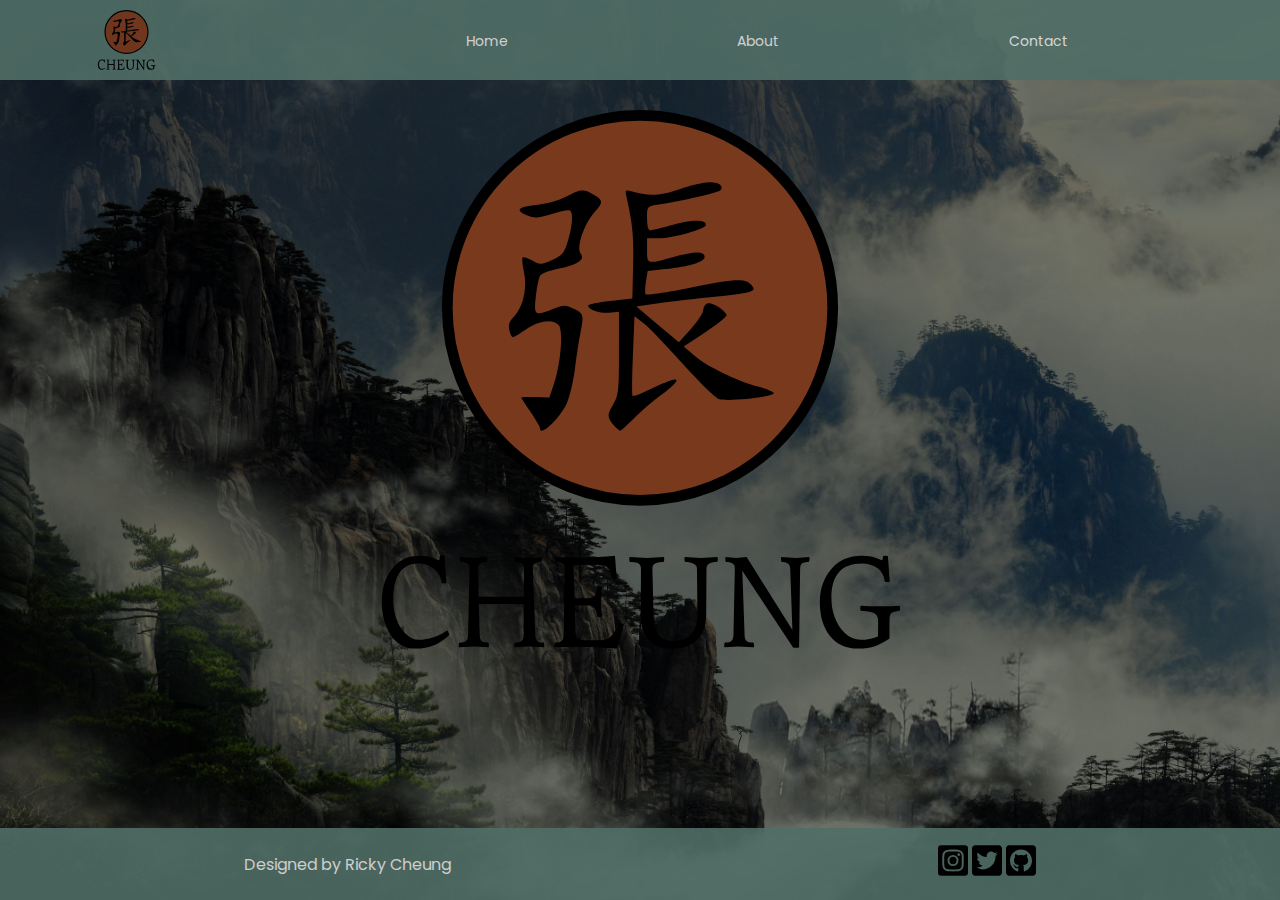
<file: index.html>
<!DOCTYPE html>
<html lang="en">

<head>
    <meta charset="UTF-8">
    <meta name="viewport" content="width=device-width, initial-scale=1.0">
    <title>Ricky's Portfolio</title>
    <link rel="stylesheet" href="/styles.css">
    <link href="https://fonts.googleapis.com/css2?family=Poppins&display=swap" rel="stylesheet">
</head>

<body>
    <nav>
        <img class="logo" src="/img/logo3.svg" alt="">
        <ul class="nav-links">
            <li><a href="/index.html">Home</a></li>
            <li><a href="/about.html">About</a></li>
            <li><a href="/contact.html">Contact</a></li>
        </ul>
    </nav>
    <main>
        <div class="text-focus-in">
            <img class="anim" src="/img/logo3.svg" alt="">
        </div>
    </main>
    <footer>
        <div class="text">Designed by Ricky Cheung</div>
        <ul class="social">
            <a target="_blank" href="https://www.instagram.com/ninjaricky/"><img class="insta"
                    src="/img/instagram-square-brands.svg" alt=""></a>
            <a target="_blank" href="https://www.twitter.com/ricksah/"><img class="twitter"
                    src="/img/twitter-square-brands.svg" alt=""></a>
            <a target="_blank" href="https://www.github.com/richeu/"><img class="github"
                    src="/img/github-square-brands.svg" alt=""></a>
        </ul>
    </footer>
</body>

</html>
</file>
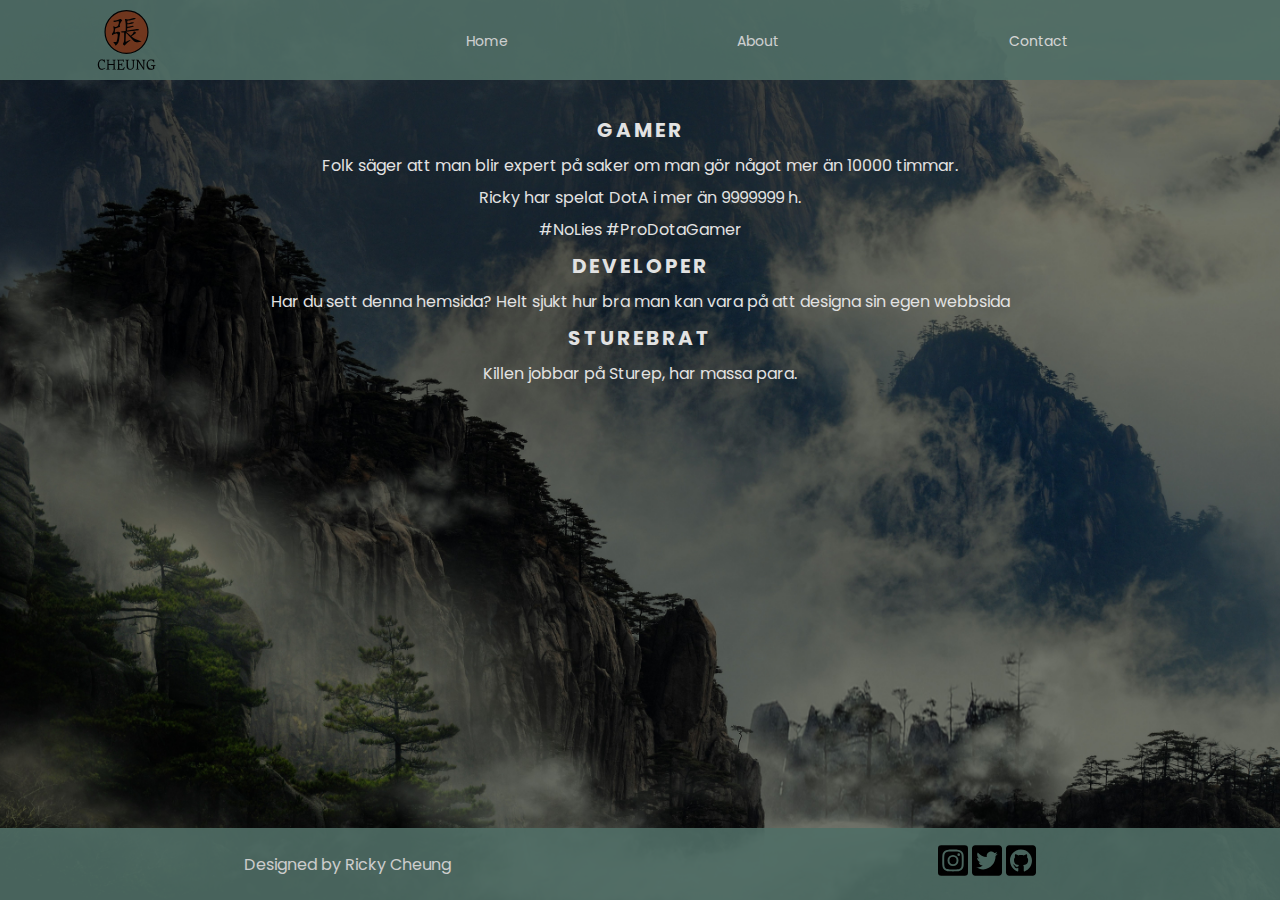
<file: about.html>
<!DOCTYPE html>
<html lang="en">

<head>
    <meta charset="UTF-8">
    <meta name="viewport" content="width=device-width, initial-scale=1.0">
    <title>Ricky's Portfolio</title>
    <link rel="stylesheet" href="/styles.css">
    <link href="https://fonts.googleapis.com/css2?family=Poppins&display=swap" rel="stylesheet">
</head>

<body>
    <nav>
        <img class="logo" src="/img/logo3.svg" alt="">
        <ul class="nav-links">
            <li><a href="/index.html">Home</a></li>
            <li><a href="/about.html">About</a></li>
            <li><a href="/contact.html">Contact</a></li>
        </ul>
    </nav>
    <main>
        <h1>Gamer</h1>
        <p>Folk säger att man blir expert på saker om man gör något mer än 10000 timmar. <br>
            Ricky har spelat DotA i mer än 9999999 h. <br>
            #NoLies #ProDotaGamer</p>
        <h1>Developer</h1>
        <p>Har du sett denna hemsida? Helt sjukt hur bra man kan vara på att designa sin egen webbsida</p>
        <h1>Sturebrat</h1>
        <p>Killen jobbar på Sturep, har massa para.</p>
    </main>
    <footer>
        <div class="text">Designed by Ricky Cheung</div>
        <ul class="social">
            <a target="_blank" href="https://www.instagram.com/ninjaricky/"><img class="insta"
                    src="/img/instagram-square-brands.svg" alt=""></a>
            <a target="_blank" href="https://www.twitter.com/ricksah/"><img class="twitter"
                    src="/img/twitter-square-brands.svg" alt=""></a>
            <a target="_blank" href="https://www.github.com/richeu/"><img class="github"
                    src="/img/github-square-brands.svg" alt=""></a>
        </ul>
    </footer>
</body>

</html>
</file>
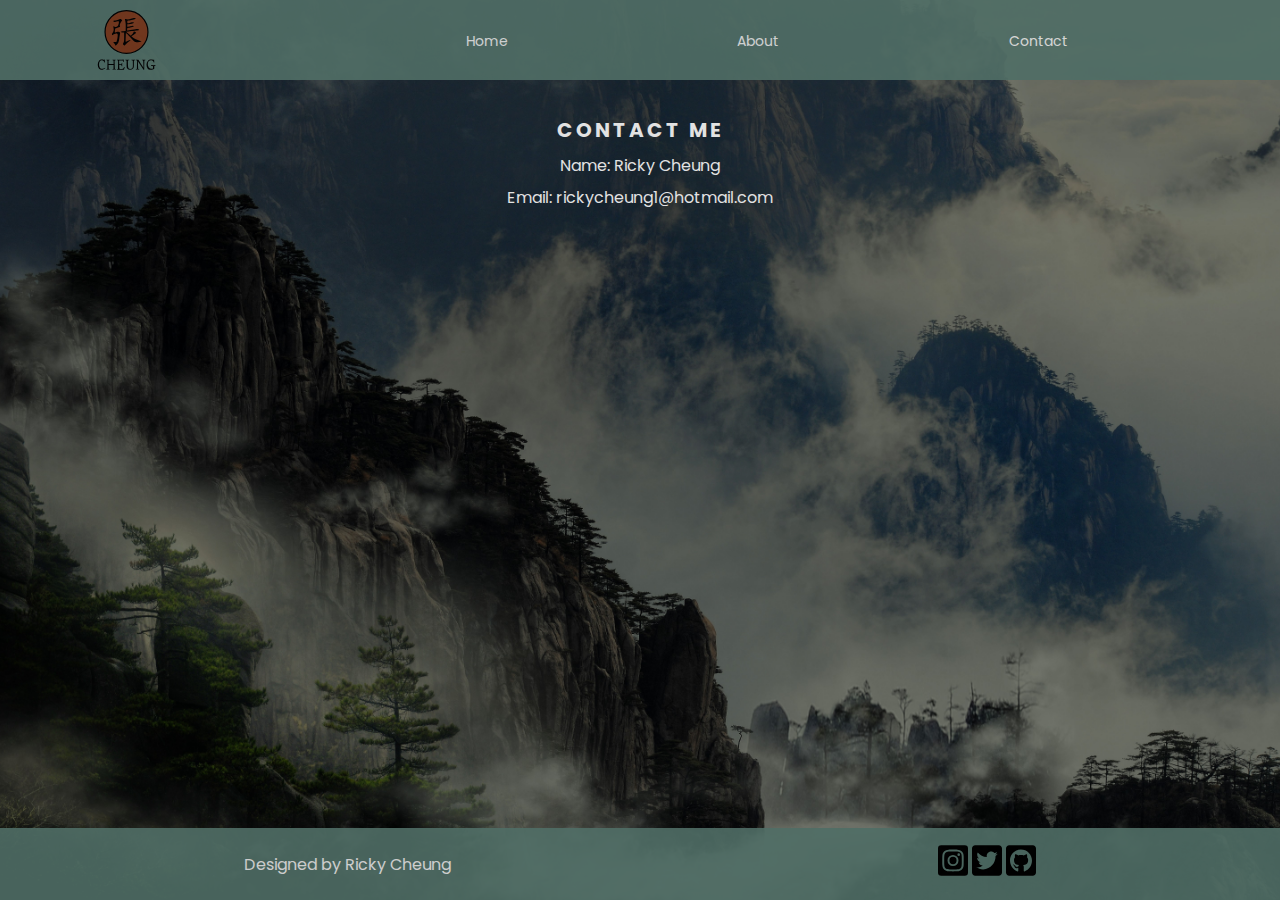
<file: contact.html>
<!DOCTYPE html>
<html lang="en">

<head>
    <meta charset="UTF-8">
    <meta name="viewport" content="width=device-width, initial-scale=1.0">
    <title>Ricky's Portfolio</title>
    <link rel="stylesheet" href="/styles.css">
    <link href="https://fonts.googleapis.com/css2?family=Poppins&display=swap" rel="stylesheet">
</head>

<body>
    <nav>
        <img class="logo" src="logo3.svg" alt="">
        <ul class="nav-links">
            <li><a href="/index.html">Home</a></li>
            <li><a href="#">About</a></li>
            <li><a href="/contact.html">Contact</a></li>
        </ul>
    </nav>
    <main>
        <h1>Contact me</h1>
        <p>Name: Ricky Cheung</p>
        <p>Email: rickycheung1@hotmail.com</p>
    </main>
    <footer>
        <div class="text">Designed by Ricky Cheung</div>
        <ul class="social">
            <a target="_blank" href="https://www.instagram.com/ninjaricky/"><img class="insta"
                    src="instagram-square-brands.svg" alt=""></a>
            <a target="_blank" href="https://www.twitter.com/ricksah/"><img class="twitter"
                    src="twitter-square-brands.svg" alt=""></a>
            <a target="_blank" href="https://www.github.com/richeu/"><img class="github" src="github-square-brands.svg"
                    alt=""></a>
        </ul>
    </footer>
</body>

</html>
</file>
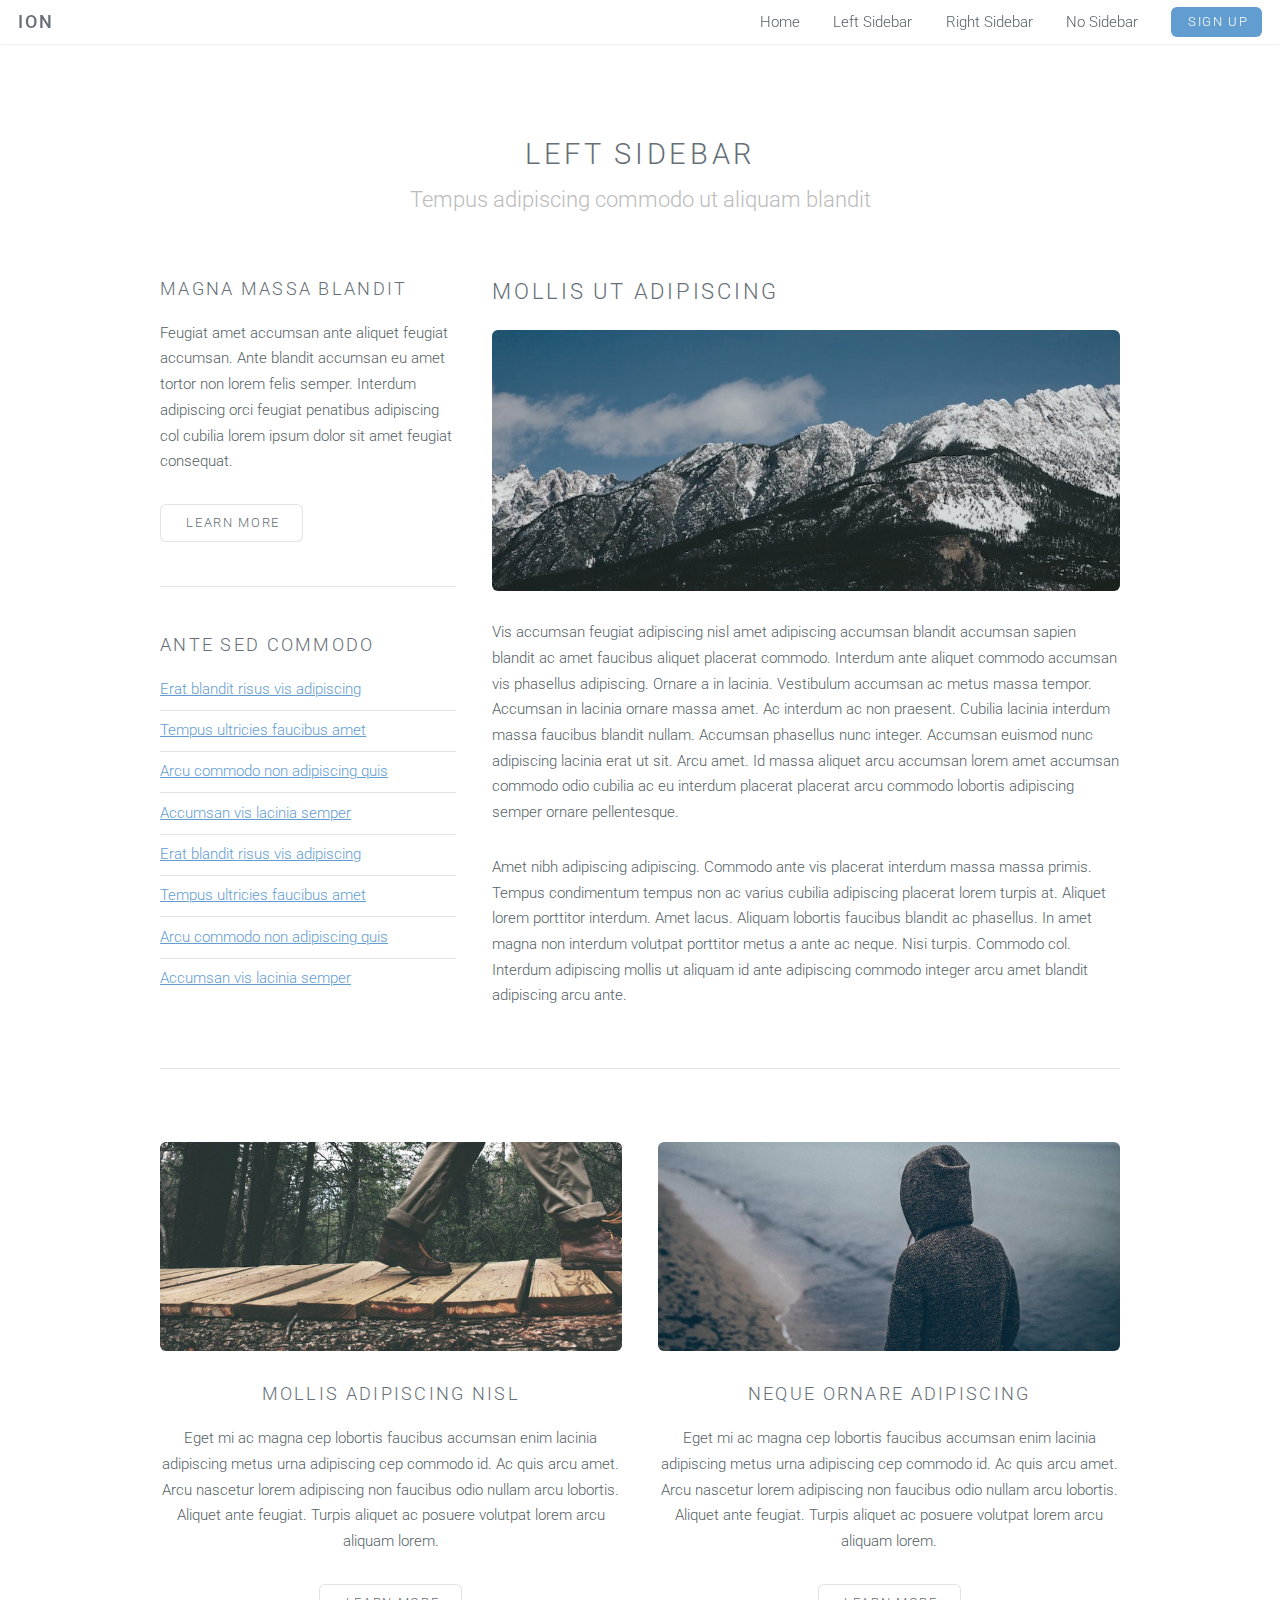
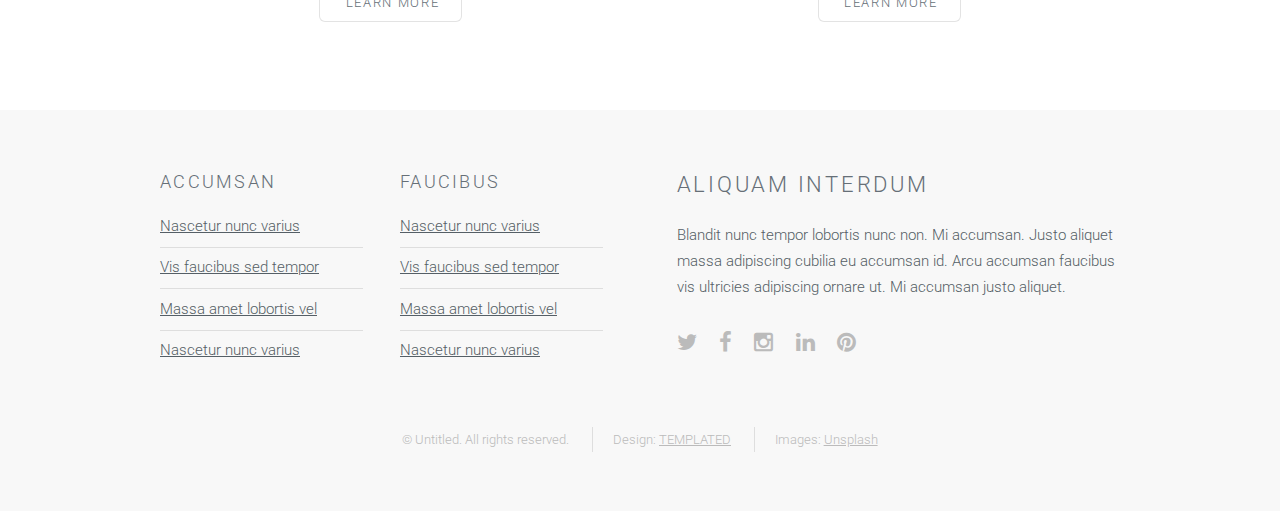
<file: left-sidebar.html>
<!DOCTYPE HTML>
<!--
	Ion by TEMPLATED
	templated.co @templatedco
	Released for free under the Creative Commons Attribution 3.0 license (templated.co/license)
-->
<html>
	<head>
		<title>Left Sidebar - Ion by TEMPLATED</title>
		<meta http-equiv="content-type" content="text/html; charset=utf-8" />
		<meta name="description" content="" />
		<meta name="keywords" content="" />
		<!--[if lte IE 8]><script src="js/html5shiv.js"></script><![endif]-->
		<script src="js/jquery.min.js"></script>
		<script src="js/skel.min.js"></script>
		<script src="js/skel-layers.min.js"></script>
		<script src="js/init.js"></script>
		<noscript>
			<link rel="stylesheet" href="css/skel.css" />
			<link rel="stylesheet" href="css/style.css" />
			<link rel="stylesheet" href="css/style-xlarge.css" />
		</noscript>
	</head>
	<body id="top">

		<!-- Header -->
			<header id="header" class="skel-layers-fixed">
				<h1><a href="#">Ion</a></h1>
				<nav id="nav">
					<ul>
						<li><a href="index.html">Home</a></li>
						<li><a href="left-sidebar.html">Left Sidebar</a></li>
						<li><a href="right-sidebar.html">Right Sidebar</a></li>
						<li><a href="no-sidebar.html">No Sidebar</a></li>
						<li><a href="#" class="button special">Sign Up</a></li>
					</ul>
				</nav>
			</header>

		<!-- Main -->
			<section id="main" class="wrapper style1">
				<header class="major">
					<h2>Left Sidebar</h2>
					<p>Tempus adipiscing commodo ut aliquam blandit</p>
				</header>
				<div class="container">
					<div class="row">
						<div class="4u">
							<section>
								<h3>Magna massa blandit</h3>
								<p>Feugiat amet accumsan ante aliquet feugiat accumsan. Ante blandit accumsan eu amet tortor non lorem felis semper. Interdum adipiscing orci feugiat penatibus adipiscing col cubilia lorem ipsum dolor sit amet feugiat consequat.</p>
								<ul class="actions">
									<li><a href="#" class="button alt">Learn More</a></li>
								</ul>
							</section>
							<hr />
							<section>
								<h3>Ante sed commodo</h3>
								<ul class="alt">
									<li><a href="#">Erat blandit risus vis adipiscing</a></li>
									<li><a href="#">Tempus ultricies faucibus amet</a></li>
									<li><a href="#">Arcu commodo non adipiscing quis</a></li>
									<li><a href="#">Accumsan vis lacinia semper</a></li>
									<li><a href="#">Erat blandit risus vis adipiscing</a></li>
									<li><a href="#">Tempus ultricies faucibus amet</a></li>
									<li><a href="#">Arcu commodo non adipiscing quis</a></li>
									<li><a href="#">Accumsan vis lacinia semper</a></li>
								</ul>
							</section>
						</div>
						<div class="8u skel-cell-important">
							<section>
								<h2>Mollis ut adipiscing</h2>
								<a href="#" class="image fit"><img src="images/pic03.jpg" alt="" /></a>
								<p>Vis accumsan feugiat adipiscing nisl amet adipiscing accumsan blandit accumsan sapien blandit ac amet faucibus aliquet placerat commodo. Interdum ante aliquet commodo accumsan vis phasellus adipiscing. Ornare a in lacinia. Vestibulum accumsan ac metus massa tempor. Accumsan in lacinia ornare massa amet. Ac interdum ac non praesent. Cubilia lacinia interdum massa faucibus blandit nullam. Accumsan phasellus nunc integer. Accumsan euismod nunc adipiscing lacinia erat ut sit. Arcu amet. Id massa aliquet arcu accumsan lorem amet accumsan commodo odio cubilia ac eu interdum placerat placerat arcu commodo lobortis adipiscing semper ornare pellentesque.</p>
								<p>Amet nibh adipiscing adipiscing. Commodo ante vis placerat interdum massa massa primis. Tempus condimentum tempus non ac varius cubilia adipiscing placerat lorem turpis at. Aliquet lorem porttitor interdum. Amet lacus. Aliquam lobortis faucibus blandit ac phasellus. In amet magna non interdum volutpat porttitor metus a ante ac neque. Nisi turpis. Commodo col. Interdum adipiscing mollis ut aliquam id ante adipiscing commodo integer arcu amet blandit adipiscing arcu ante.</p>
							</section>
						</div>
					</div>
					<hr class="major" />
					<div class="row">
						<div class="6u">
							<section class="special">
								<a href="#" class="image fit"><img src="images/pic01.jpg" alt="" /></a>
								<h3>Mollis adipiscing nisl</h3>
								<p>Eget mi ac magna cep lobortis faucibus accumsan enim lacinia adipiscing metus urna adipiscing cep commodo id. Ac quis arcu amet. Arcu nascetur lorem adipiscing non faucibus odio nullam arcu lobortis. Aliquet ante feugiat. Turpis aliquet ac posuere volutpat lorem arcu aliquam lorem.</p>
								<ul class="actions">
									<li><a href="#" class="button alt">Learn More</a></li>
								</ul>
							</section>
						</div>
						<div class="6u">
							<section class="special">
								<a href="#" class="image fit"><img src="images/pic02.jpg" alt="" /></a>
								<h3>Neque ornare adipiscing</h3>
								<p>Eget mi ac magna cep lobortis faucibus accumsan enim lacinia adipiscing metus urna adipiscing cep commodo id. Ac quis arcu amet. Arcu nascetur lorem adipiscing non faucibus odio nullam arcu lobortis. Aliquet ante feugiat. Turpis aliquet ac posuere volutpat lorem arcu aliquam lorem.</p>
								<ul class="actions">
									<li><a href="#" class="button alt">Learn More</a></li>
								</ul>
							</section>
						</div>
					</div>
				</div>
			</section>

		<!-- Footer -->
			<footer id="footer">
				<div class="container">
					<div class="row double">
						<div class="6u">
							<div class="row collapse-at-2">
								<div class="6u">
									<h3>Accumsan</h3>
									<ul class="alt">
										<li><a href="#">Nascetur nunc varius</a></li>
										<li><a href="#">Vis faucibus sed tempor</a></li>
										<li><a href="#">Massa amet lobortis vel</a></li>
										<li><a href="#">Nascetur nunc varius</a></li>
									</ul>
								</div>
								<div class="6u">
									<h3>Faucibus</h3>
									<ul class="alt">
										<li><a href="#">Nascetur nunc varius</a></li>
										<li><a href="#">Vis faucibus sed tempor</a></li>
										<li><a href="#">Massa amet lobortis vel</a></li>
										<li><a href="#">Nascetur nunc varius</a></li>
									</ul>
								</div>
							</div>
						</div>
						<div class="6u">
							<h2>Aliquam Interdum</h2>
							<p>Blandit nunc tempor lobortis nunc non. Mi accumsan. Justo aliquet massa adipiscing cubilia eu accumsan id. Arcu accumsan faucibus vis ultricies adipiscing ornare ut. Mi accumsan justo aliquet.</p>
							<ul class="icons">
								<li><a href="#" class="icon fa-twitter"><span class="label">Twitter</span></a></li>
								<li><a href="#" class="icon fa-facebook"><span class="label">Facebook</span></a></li>
								<li><a href="#" class="icon fa-instagram"><span class="label">Instagram</span></a></li>
								<li><a href="#" class="icon fa-linkedin"><span class="label">LinkedIn</span></a></li>
								<li><a href="#" class="icon fa-pinterest"><span class="label">Pinterest</span></a></li>
							</ul>
						</div>
					</div>
					<ul class="copyright">
						<li>&copy; Untitled. All rights reserved.</li>
						<li>Design: <a href="http://templated.co">TEMPLATED</a></li>
						<li>Images: <a href="http://unsplash.com">Unsplash</a></li>
					</ul>
				</div>
			</footer>

	</body>
</html>
</file>
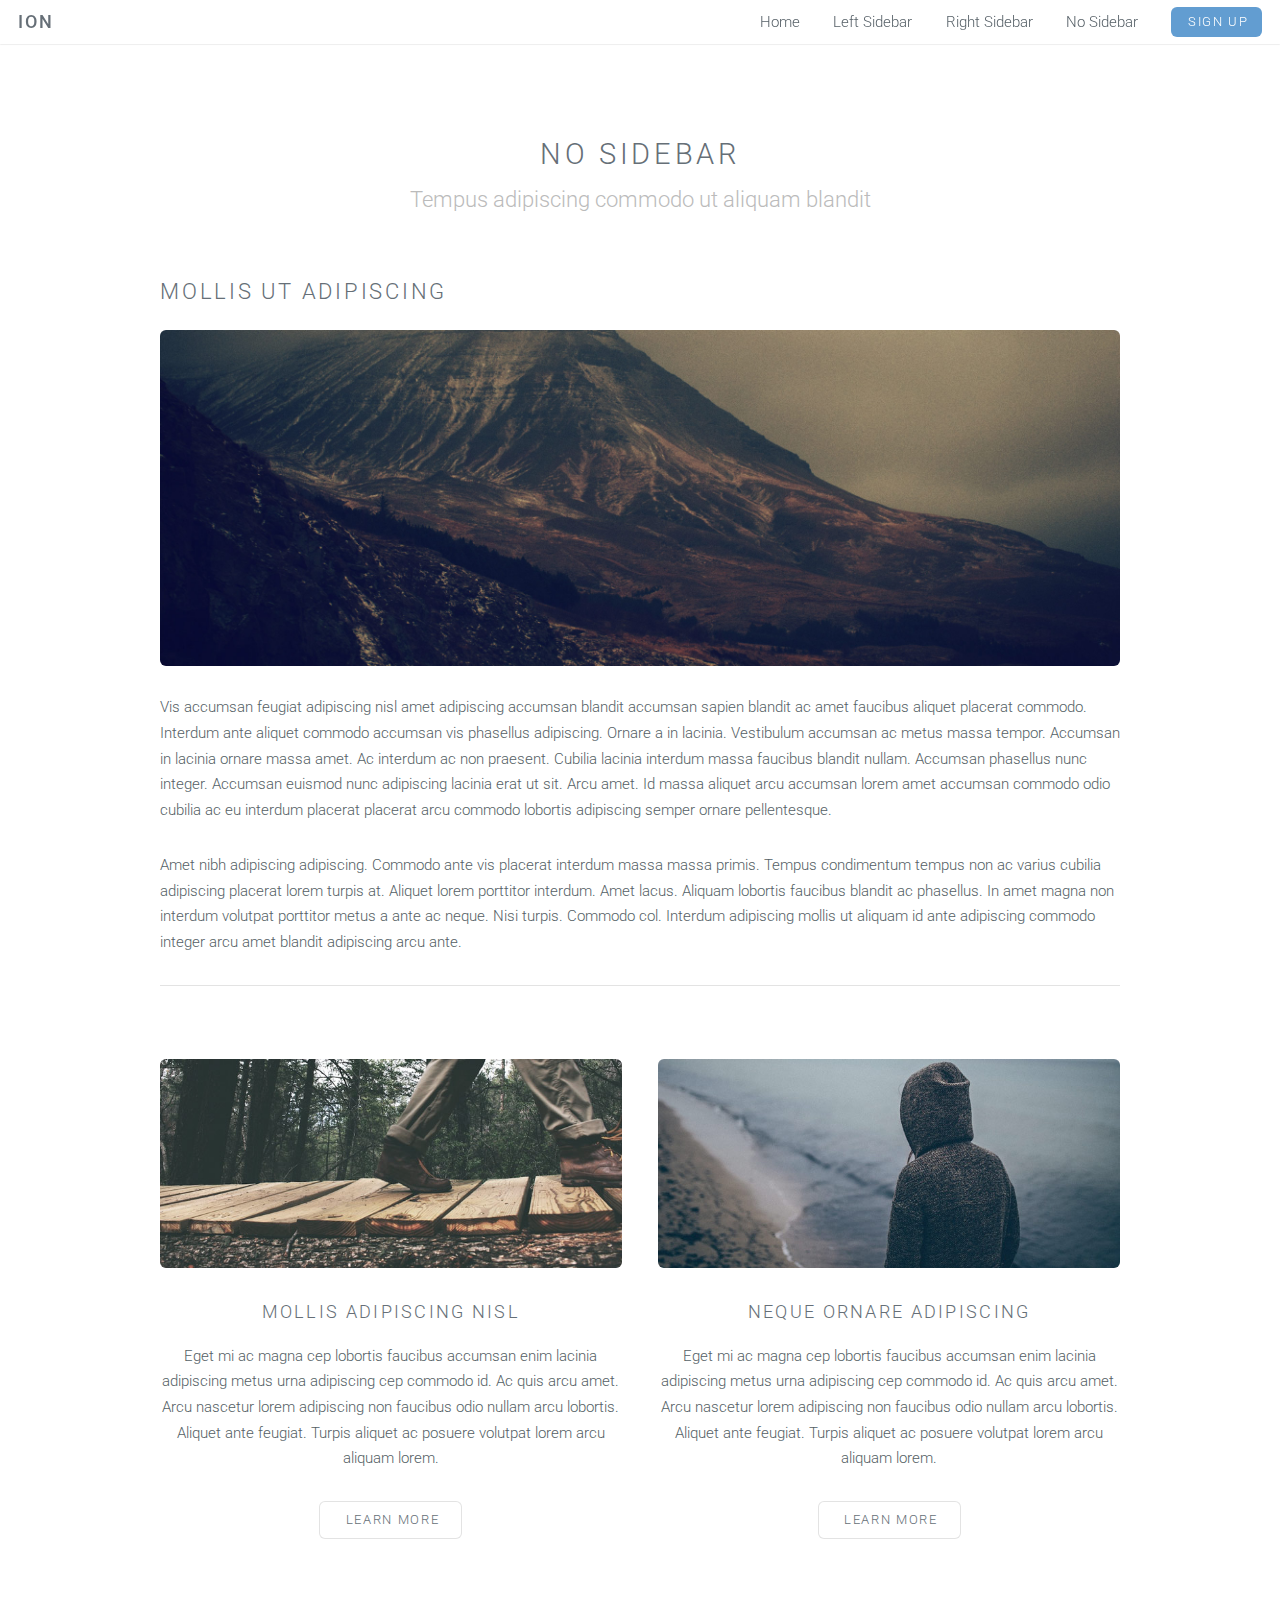
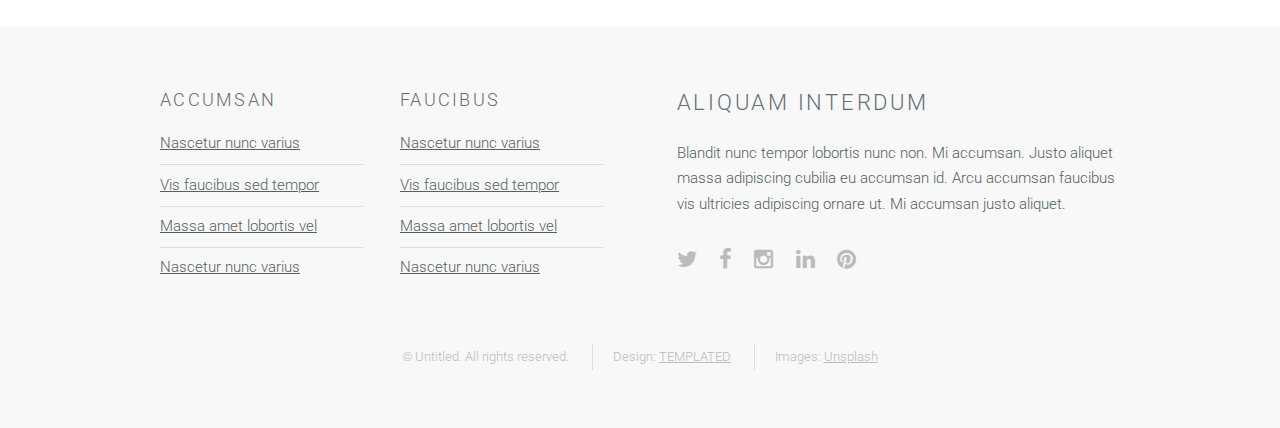
<file: no-sidebar.html>
<!DOCTYPE HTML>
<!--
	Ion by TEMPLATED
	templated.co @templatedco
	Released for free under the Creative Commons Attribution 3.0 license (templated.co/license)
-->
<html>
	<head>
		<title>No Sidebar - Ion by TEMPLATED</title>
		<meta http-equiv="content-type" content="text/html; charset=utf-8" />
		<meta name="description" content="" />
		<meta name="keywords" content="" />
		<!--[if lte IE 8]><script src="js/html5shiv.js"></script><![endif]-->
		<script src="js/jquery.min.js"></script>
		<script src="js/skel.min.js"></script>
		<script src="js/skel-layers.min.js"></script>
		<script src="js/init.js"></script>
		<noscript>
			<link rel="stylesheet" href="css/skel.css" />
			<link rel="stylesheet" href="css/style.css" />
			<link rel="stylesheet" href="css/style-xlarge.css" />
		</noscript>
	</head>
	<body id="top">

		<!-- Header -->
			<header id="header" class="skel-layers-fixed">
				<h1><a href="#">Ion</a></h1>
				<nav id="nav">
					<ul>
						<li><a href="index.html">Home</a></li>
						<li><a href="left-sidebar.html">Left Sidebar</a></li>
						<li><a href="right-sidebar.html">Right Sidebar</a></li>
						<li><a href="no-sidebar.html">No Sidebar</a></li>
						<li><a href="#" class="button special">Sign Up</a></li>
					</ul>
				</nav>
			</header>

		<!-- Main -->
			<section id="main" class="wrapper style1">
				<header class="major">
					<h2>No Sidebar</h2>
					<p>Tempus adipiscing commodo ut aliquam blandit</p>
				</header>
				<div class="container">
					<section>
						<h2>Mollis ut adipiscing</h2>
						<a href="#" class="image fit"><img src="images/banner.jpg" alt="" /></a>
						<p>Vis accumsan feugiat adipiscing nisl amet adipiscing accumsan blandit accumsan sapien blandit ac amet faucibus aliquet placerat commodo. Interdum ante aliquet commodo accumsan vis phasellus adipiscing. Ornare a in lacinia. Vestibulum accumsan ac metus massa tempor. Accumsan in lacinia ornare massa amet. Ac interdum ac non praesent. Cubilia lacinia interdum massa faucibus blandit nullam. Accumsan phasellus nunc integer. Accumsan euismod nunc adipiscing lacinia erat ut sit. Arcu amet. Id massa aliquet arcu accumsan lorem amet accumsan commodo odio cubilia ac eu interdum placerat placerat arcu commodo lobortis adipiscing semper ornare pellentesque.</p>
						<p>Amet nibh adipiscing adipiscing. Commodo ante vis placerat interdum massa massa primis. Tempus condimentum tempus non ac varius cubilia adipiscing placerat lorem turpis at. Aliquet lorem porttitor interdum. Amet lacus. Aliquam lobortis faucibus blandit ac phasellus. In amet magna non interdum volutpat porttitor metus a ante ac neque. Nisi turpis. Commodo col. Interdum adipiscing mollis ut aliquam id ante adipiscing commodo integer arcu amet blandit adipiscing arcu ante.</p>
					</section>
					<hr class="major" />
					<div class="row">
						<div class="6u">
							<section class="special">
								<a href="#" class="image fit"><img src="images/pic01.jpg" alt="" /></a>
								<h3>Mollis adipiscing nisl</h3>
								<p>Eget mi ac magna cep lobortis faucibus accumsan enim lacinia adipiscing metus urna adipiscing cep commodo id. Ac quis arcu amet. Arcu nascetur lorem adipiscing non faucibus odio nullam arcu lobortis. Aliquet ante feugiat. Turpis aliquet ac posuere volutpat lorem arcu aliquam lorem.</p>
								<ul class="actions">
									<li><a href="#" class="button alt">Learn More</a></li>
								</ul>
							</section>
						</div>
						<div class="6u">
							<section class="special">
								<a href="#" class="image fit"><img src="images/pic02.jpg" alt="" /></a>
								<h3>Neque ornare adipiscing</h3>
								<p>Eget mi ac magna cep lobortis faucibus accumsan enim lacinia adipiscing metus urna adipiscing cep commodo id. Ac quis arcu amet. Arcu nascetur lorem adipiscing non faucibus odio nullam arcu lobortis. Aliquet ante feugiat. Turpis aliquet ac posuere volutpat lorem arcu aliquam lorem.</p>
								<ul class="actions">
									<li><a href="#" class="button alt">Learn More</a></li>
								</ul>
							</section>
						</div>
					</div>
				</div>
			</section>

		<!-- Footer -->
			<footer id="footer">
				<div class="container">
					<div class="row double">
						<div class="6u">
							<div class="row collapse-at-2">
								<div class="6u">
									<h3>Accumsan</h3>
									<ul class="alt">
										<li><a href="#">Nascetur nunc varius</a></li>
										<li><a href="#">Vis faucibus sed tempor</a></li>
										<li><a href="#">Massa amet lobortis vel</a></li>
										<li><a href="#">Nascetur nunc varius</a></li>
									</ul>
								</div>
								<div class="6u">
									<h3>Faucibus</h3>
									<ul class="alt">
										<li><a href="#">Nascetur nunc varius</a></li>
										<li><a href="#">Vis faucibus sed tempor</a></li>
										<li><a href="#">Massa amet lobortis vel</a></li>
										<li><a href="#">Nascetur nunc varius</a></li>
									</ul>
								</div>
							</div>
						</div>
						<div class="6u">
							<h2>Aliquam Interdum</h2>
							<p>Blandit nunc tempor lobortis nunc non. Mi accumsan. Justo aliquet massa adipiscing cubilia eu accumsan id. Arcu accumsan faucibus vis ultricies adipiscing ornare ut. Mi accumsan justo aliquet.</p>
							<ul class="icons">
								<li><a href="#" class="icon fa-twitter"><span class="label">Twitter</span></a></li>
								<li><a href="#" class="icon fa-facebook"><span class="label">Facebook</span></a></li>
								<li><a href="#" class="icon fa-instagram"><span class="label">Instagram</span></a></li>
								<li><a href="#" class="icon fa-linkedin"><span class="label">LinkedIn</span></a></li>
								<li><a href="#" class="icon fa-pinterest"><span class="label">Pinterest</span></a></li>
							</ul>
						</div>
					</div>
					<ul class="copyright">
						<li>&copy; Untitled. All rights reserved.</li>
						<li>Design: <a href="http://templated.co">TEMPLATED</a></li>
						<li>Images: <a href="http://unsplash.com">Unsplash</a></li>
					</ul>
				</div>
			</footer>

	</body>
</html>
</file>
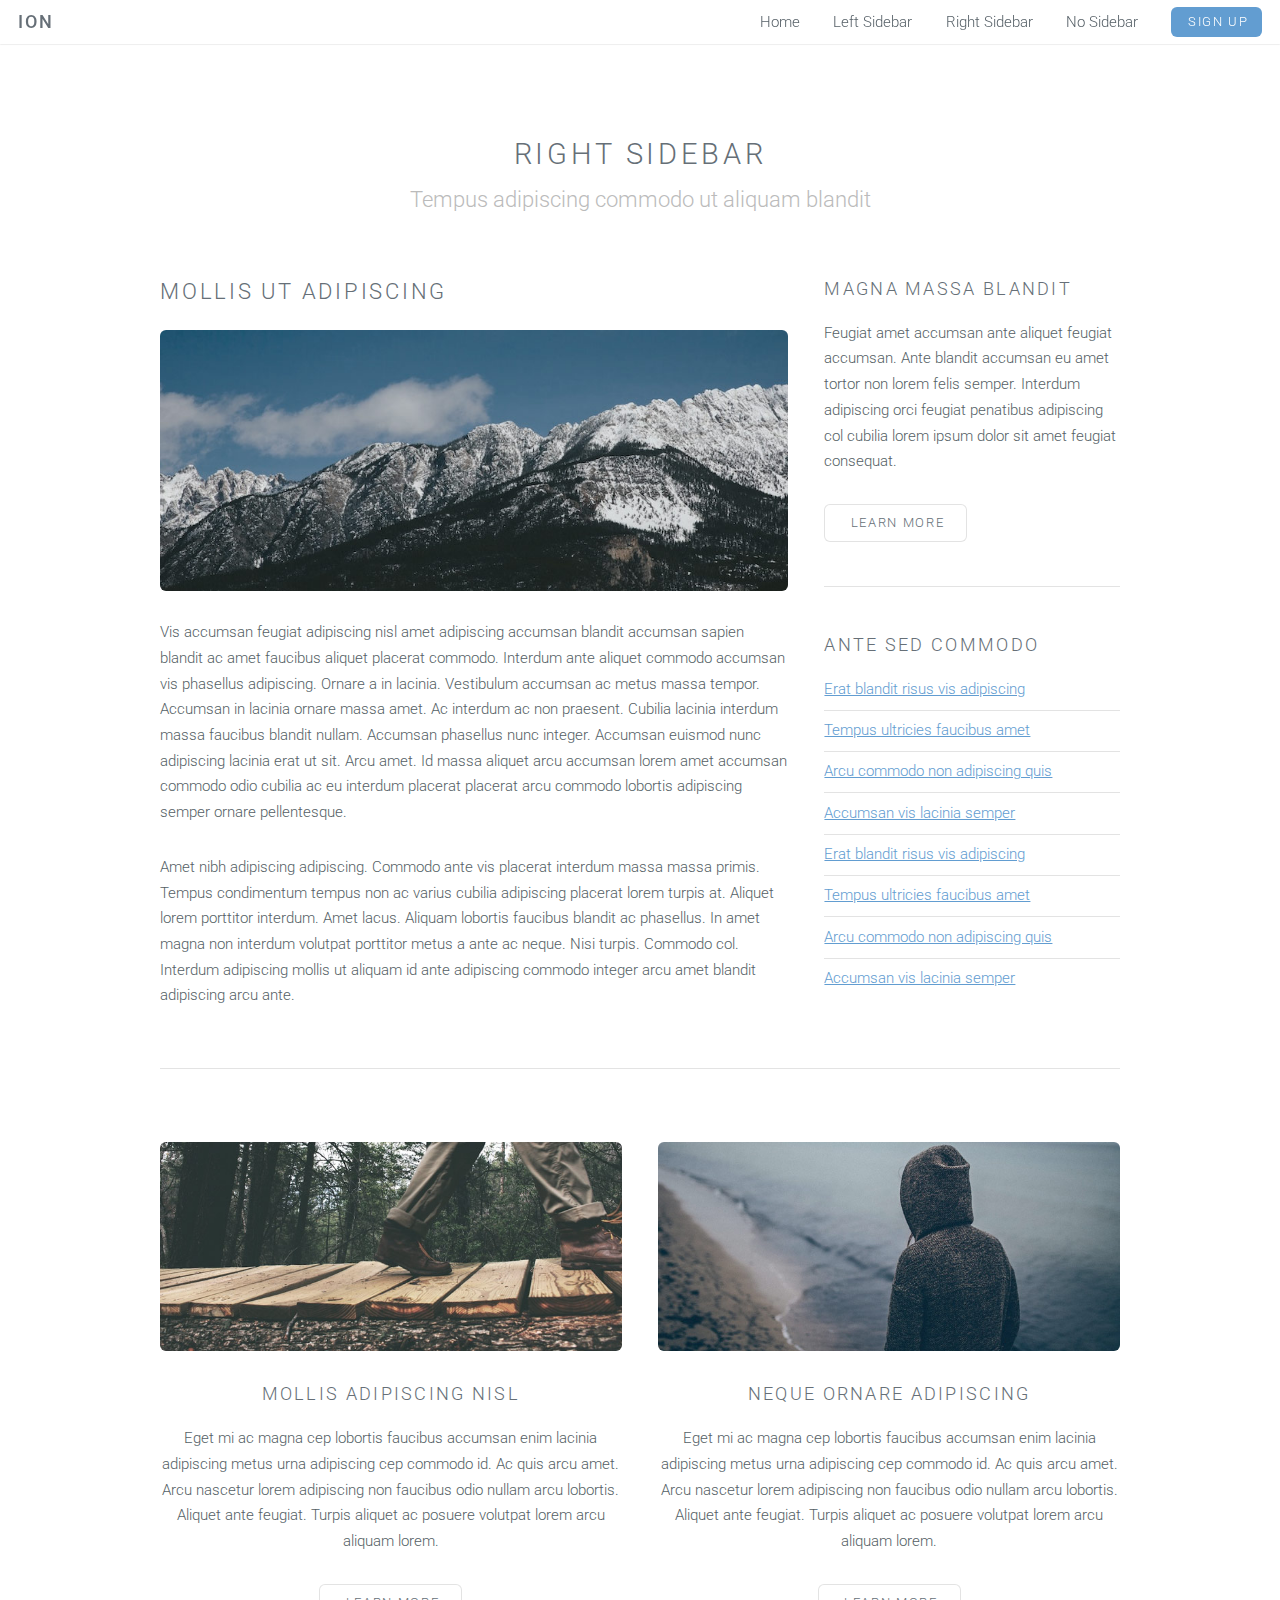
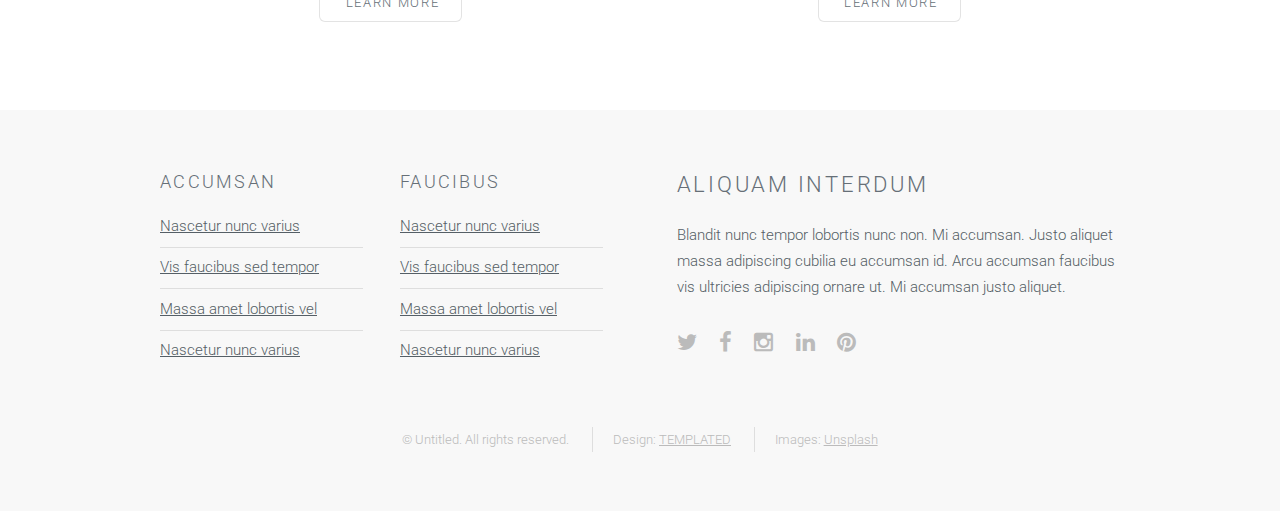
<file: right-sidebar.html>
<!DOCTYPE HTML>
<!--
	Ion by TEMPLATED
	templated.co @templatedco
	Released for free under the Creative Commons Attribution 3.0 license (templated.co/license)
-->
<html>
	<head>
		<title>Right Sidebar - Ion by TEMPLATED</title>
		<meta http-equiv="content-type" content="text/html; charset=utf-8" />
		<meta name="description" content="" />
		<meta name="keywords" content="" />
		<!--[if lte IE 8]><script src="js/html5shiv.js"></script><![endif]-->
		<script src="js/jquery.min.js"></script>
		<script src="js/skel.min.js"></script>
		<script src="js/skel-layers.min.js"></script>
		<script src="js/init.js"></script>
		<noscript>
			<link rel="stylesheet" href="css/skel.css" />
			<link rel="stylesheet" href="css/style.css" />
			<link rel="stylesheet" href="css/style-xlarge.css" />
		</noscript>
	</head>
	<body id="top">

		<!-- Header -->
			<header id="header" class="skel-layers-fixed">
				<h1><a href="#">Ion</a></h1>
				<nav id="nav">
					<ul>
						<li><a href="index.html">Home</a></li>
						<li><a href="left-sidebar.html">Left Sidebar</a></li>
						<li><a href="right-sidebar.html">Right Sidebar</a></li>
						<li><a href="no-sidebar.html">No Sidebar</a></li>
						<li><a href="#" class="button special">Sign Up</a></li>
					</ul>
				</nav>
			</header>

		<!-- Main -->
			<section id="main" class="wrapper style1">
				<header class="major">
					<h2>Right Sidebar</h2>
					<p>Tempus adipiscing commodo ut aliquam blandit</p>
				</header>
				<div class="container">
					<div class="row">
						<div class="8u">
							<section>
								<h2>Mollis ut adipiscing</h2>
								<a href="#" class="image fit"><img src="images/pic03.jpg" alt="" /></a>
								<p>Vis accumsan feugiat adipiscing nisl amet adipiscing accumsan blandit accumsan sapien blandit ac amet faucibus aliquet placerat commodo. Interdum ante aliquet commodo accumsan vis phasellus adipiscing. Ornare a in lacinia. Vestibulum accumsan ac metus massa tempor. Accumsan in lacinia ornare massa amet. Ac interdum ac non praesent. Cubilia lacinia interdum massa faucibus blandit nullam. Accumsan phasellus nunc integer. Accumsan euismod nunc adipiscing lacinia erat ut sit. Arcu amet. Id massa aliquet arcu accumsan lorem amet accumsan commodo odio cubilia ac eu interdum placerat placerat arcu commodo lobortis adipiscing semper ornare pellentesque.</p>
								<p>Amet nibh adipiscing adipiscing. Commodo ante vis placerat interdum massa massa primis. Tempus condimentum tempus non ac varius cubilia adipiscing placerat lorem turpis at. Aliquet lorem porttitor interdum. Amet lacus. Aliquam lobortis faucibus blandit ac phasellus. In amet magna non interdum volutpat porttitor metus a ante ac neque. Nisi turpis. Commodo col. Interdum adipiscing mollis ut aliquam id ante adipiscing commodo integer arcu amet blandit adipiscing arcu ante.</p>
							</section>
						</div>
						<div class="4u">
							<section>
								<h3>Magna massa blandit</h3>
								<p>Feugiat amet accumsan ante aliquet feugiat accumsan. Ante blandit accumsan eu amet tortor non lorem felis semper. Interdum adipiscing orci feugiat penatibus adipiscing col cubilia lorem ipsum dolor sit amet feugiat consequat.</p>
								<ul class="actions">
									<li><a href="#" class="button alt">Learn More</a></li>
								</ul>
							</section>
							<hr />
							<section>
								<h3>Ante sed commodo</h3>
								<ul class="alt">
									<li><a href="#">Erat blandit risus vis adipiscing</a></li>
									<li><a href="#">Tempus ultricies faucibus amet</a></li>
									<li><a href="#">Arcu commodo non adipiscing quis</a></li>
									<li><a href="#">Accumsan vis lacinia semper</a></li>
									<li><a href="#">Erat blandit risus vis adipiscing</a></li>
									<li><a href="#">Tempus ultricies faucibus amet</a></li>
									<li><a href="#">Arcu commodo non adipiscing quis</a></li>
									<li><a href="#">Accumsan vis lacinia semper</a></li>
								</ul>
							</section>
						</div>
					</div>
					<hr class="major" />
					<div class="row">
						<div class="6u">
							<section class="special">
								<a href="#" class="image fit"><img src="images/pic01.jpg" alt="" /></a>
								<h3>Mollis adipiscing nisl</h3>
								<p>Eget mi ac magna cep lobortis faucibus accumsan enim lacinia adipiscing metus urna adipiscing cep commodo id. Ac quis arcu amet. Arcu nascetur lorem adipiscing non faucibus odio nullam arcu lobortis. Aliquet ante feugiat. Turpis aliquet ac posuere volutpat lorem arcu aliquam lorem.</p>
								<ul class="actions">
									<li><a href="#" class="button alt">Learn More</a></li>
								</ul>
							</section>
						</div>
						<div class="6u">
							<section class="special">
								<a href="#" class="image fit"><img src="images/pic02.jpg" alt="" /></a>
								<h3>Neque ornare adipiscing</h3>
								<p>Eget mi ac magna cep lobortis faucibus accumsan enim lacinia adipiscing metus urna adipiscing cep commodo id. Ac quis arcu amet. Arcu nascetur lorem adipiscing non faucibus odio nullam arcu lobortis. Aliquet ante feugiat. Turpis aliquet ac posuere volutpat lorem arcu aliquam lorem.</p>
								<ul class="actions">
									<li><a href="#" class="button alt">Learn More</a></li>
								</ul>
							</section>
						</div>
					</div>
				</div>
			</section>

		<!-- Footer -->
			<footer id="footer">
				<div class="container">
					<div class="row double">
						<div class="6u">
							<div class="row collapse-at-2">
								<div class="6u">
									<h3>Accumsan</h3>
									<ul class="alt">
										<li><a href="#">Nascetur nunc varius</a></li>
										<li><a href="#">Vis faucibus sed tempor</a></li>
										<li><a href="#">Massa amet lobortis vel</a></li>
										<li><a href="#">Nascetur nunc varius</a></li>
									</ul>
								</div>
								<div class="6u">
									<h3>Faucibus</h3>
									<ul class="alt">
										<li><a href="#">Nascetur nunc varius</a></li>
										<li><a href="#">Vis faucibus sed tempor</a></li>
										<li><a href="#">Massa amet lobortis vel</a></li>
										<li><a href="#">Nascetur nunc varius</a></li>
									</ul>
								</div>
							</div>
						</div>
						<div class="6u">
							<h2>Aliquam Interdum</h2>
							<p>Blandit nunc tempor lobortis nunc non. Mi accumsan. Justo aliquet massa adipiscing cubilia eu accumsan id. Arcu accumsan faucibus vis ultricies adipiscing ornare ut. Mi accumsan justo aliquet.</p>
							<ul class="icons">
								<li><a href="#" class="icon fa-twitter"><span class="label">Twitter</span></a></li>
								<li><a href="#" class="icon fa-facebook"><span class="label">Facebook</span></a></li>
								<li><a href="#" class="icon fa-instagram"><span class="label">Instagram</span></a></li>
								<li><a href="#" class="icon fa-linkedin"><span class="label">LinkedIn</span></a></li>
								<li><a href="#" class="icon fa-pinterest"><span class="label">Pinterest</span></a></li>
							</ul>
						</div>
					</div>
					<ul class="copyright">
						<li>&copy; Untitled. All rights reserved.</li>
						<li>Design: <a href="http://templated.co">TEMPLATED</a></li>
						<li>Images: <a href="http://unsplash.com">Unsplash</a></li>
					</ul>
				</div>
			</footer>

	</body>
</html>
</file>
<file: styles.css>
*{
 margin: 0;
 padding: 0;   
 box-sizing: border-box;
}

nav{
    display: flex;
    justify-content: space-around;
    align-items: center;
    font-family: 'Poppins', sans-serif;
    background-color: #506e66;
    min-height: 8vh;
    opacity: 0.9;    
}

h1 {
    color: rgb(226,226,226);
    font-size: 20px;
    text-transform: uppercase;
    letter-spacing: 3px;
}

.nav-links{
    display:flex;
    justify-content: space-around;
    width: 65%;
    list-style: none;
}
.nav-links a{
    color:rgb(226,226,226);
    text-decoration: none;
    font-size: 14px;
    
}
body{
    /* Location of the image */
  background-image: url(img/background2.jpg);
  
  /* Background image is centered vertically and horizontally at all times */
  background-position: center center;
  
  /* Background image doesn't tile */
  background-repeat: no-repeat;
  
  /* Background image is fixed in the viewport so that it doesn't move when 
     the content's height is greater than the image's height */
  background-attachment: fixed;
  
  /* This is what makes the background image rescale based
     on the container's size */
  background-size: cover;
}
main{
    color:rgb(226,226,226);
    font-family: 'Poppins', sans-serif;
    text-align: center;
    padding-top: 30px;
    line-height: 2;
}

.logo {
    height: 80px;
    padding-top: 10px;
    padding-bottom: 10px;
}

footer {
    display: flex;
    justify-content: space-around;
    align-items: center;
    font-family: 'Poppins', sans-serif;
    background-color: #506e66;
    min-height: 8vh;
    opacity: 0.9;    
    color: rgb(226,226,226);
    position: absolute;
    bottom: 0px;
    width: 100%;
}

.insta {
    width: 30px;
}
.twitter {
    width: 30px;
}
.github {
    width: 30px;
}

.text-focus-in {
	-webkit-animation: text-focus-in 1.5s cubic-bezier(0.550, 0.085, 0.680, 0.530) both;
            animation: text-focus-in 1.5s cubic-bezier(0.550, 0.085, 0.680, 0.530) both;
}

 @-webkit-keyframes text-focus-in {
    0% {
      -webkit-filter: blur(12px);
              filter: blur(12px);
      opacity: 0;
    }
    100% {
      -webkit-filter: blur(0px);
              filter: blur(0px);
      opacity: 1;
    }
  }
  @keyframes text-focus-in {
    0% {
      -webkit-filter: blur(12px);
              filter: blur(12px);
      opacity: 0;
    }
    100% {
      -webkit-filter: blur(0px);
              filter: blur(0px);
      opacity: 1;
    }
  }
  
  .anim {
      height: 60vh;
  }
</file>
<file: css/style-xlarge.css>
/*
	Ion by TEMPLATED
	templated.co @templatedco
	Released for free under the Creative Commons Attribution 3.0 license (templated.co/license)
*/

/* Basic */

	body, input, select, textarea {
		font-size: 12pt;
	}

/* Banner */

	#banner {
		padding: 9em 0;
	}
</file>
<file: css/skel.css>
/* Resets (http://meyerweb.com/eric/tools/css/reset/ | v2.0 | 20110126 | License: none (public domain)) */

	html,body,div,span,applet,object,iframe,h1,h2,h3,h4,h5,h6,p,blockquote,pre,a,abbr,acronym,address,big,cite,code,del,dfn,em,img,ins,kbd,q,s,samp,small,strike,strong,sub,sup,tt,var,b,u,i,center,dl,dt,dd,ol,ul,li,fieldset,form,label,legend,table,caption,tbody,tfoot,thead,tr,th,td,article,aside,canvas,details,embed,figure,figcaption,footer,header,hgroup,menu,nav,output,ruby,section,summary,time,mark,audio,video{margin:0;padding:0;border:0;font-size:100%;font:inherit;vertical-align:baseline;}article,aside,details,figcaption,figure,footer,header,hgroup,menu,nav,section{display:block;}body{line-height:1;}ol,ul{list-style:none;}blockquote,q{quotes:none;}blockquote:before,blockquote:after,q:before,q:after{content:'';content:none;}table{border-collapse:collapse;border-spacing:0;}body{-webkit-text-size-adjust:none}

/* Box Model */

	*, *:before, *:after {
		-moz-box-sizing: border-box;
		-webkit-box-sizing: border-box;
		box-sizing: border-box;
	}

/* Container */

	body {
		/* min-width: (containers) */
		min-width: 1200px;
	}

	.container {
		margin-left: auto;
		margin-right: auto;
		
		/* width: (containers) */
		width: 1200px;
	}

	/* Modifiers */
	
		.container.small {
			/* width: (containers) * 0.75; */
			width: 900px;
		}

		.container.big {
			width: 100%;

			/* max-width: (containers) * 1.25; */
			max-width: 1500px;

			/* min-width: (containers); */
			min-width: 1200px;
		}

/* Grid */

	.\31 2u { width: 100% }
	.\31 1u { width: 91.6666666667% }
	.\31 0u { width: 83.3333333333% }
	.\39 u { width: 75% }
	.\38 u { width: 66.6666666667% }
	.\37 u { width: 58.3333333333% }
	.\36 u { width: 50% }
	.\35 u { width: 41.6666666667% }
	.\34 u { width: 33.3333333333% }
	.\33 u { width: 25% }
	.\32 u { width: 16.6666666667% }
	.\31 u { width: 8.3333333333% }
	.\-11u { margin-left: 91.6666666667% }
	.\-10u { margin-left: 83.3333333333% }
	.\-9u { margin-left: 75% }
	.\-8u { margin-left: 66.6666666667% }
	.\-7u { margin-left: 58.3333333333% }
	.\-6u { margin-left: 50% }
	.\-5u { margin-left: 41.6666666667% }
	.\-4u { margin-left: 33.3333333333% }
	.\-3u { margin-left: 25% }
	.\-2u { margin-left: 16.6666666667% }
	.\-1u { margin-left: 8.3333333333% }

	/* Rows */

		.row > * {
			float: left;
		}

		.row:after {
			content: '';
			display: block;
			clear: both;
			height: 0;
		}

		.row:first-child > * {
			padding-top: 0 !important;
		}

		.row.uniform > * > :first-child {
			margin-top: 0;
		}

		.row.uniform > * > :last-child {
			margin-bottom: 0;
		}

		/* Normal */

			.row > * {
				/* padding-left: (gutters.vertical) */
				padding-left: 4em;
			}

			.row + .row > * {
				/* padding: (gutters.horizontal) 0 0 (gutters.vertical) */
				padding: 0 0 0 4em;
			}

			.row {
				/* margin-left: -(gutters.vertical) */
				margin-left: -4em;
			}

			.row + .row.uniform > * {
				/* padding: (gutters.vertical) 0 0 (gutters.vertical) */
				padding: 4em 0 0 4em;
			}

		/* Flush */

			.row.flush > * {
				padding-left: 0;
			}

			.row + .row.flush > * {
				padding: 0;
			}

			.row.flush {
				margin-left: 0;
			}

			.row + .row.uniform.flush > * {
				padding: 0;
			}

		/* Quarter */

			.row.quarter > * {
				/* padding-left: (gutters.vertical * 0.25) */
				padding-left: 1em;
			}

			.row + .row.quarter > * {
				/* padding: (gutters.horizontal * 0.25) 0 0 (gutters.vertical * 0.25) */
				padding: 0 0 0 1em;
			}

			.row.quarter {
				/* margin-left: -(gutters.vertical * 0.25) */
				margin-left: -1em;
			}

			.row + .row.uniform.quarter > * {
				/* padding: (gutters.vertical * 0.25) 0 0 (gutters.vertical * 0.25) */
				padding: 1em 0 0 1em;
			}

		/* Half */

			.row.half > * {
				/* padding-left: (gutters.vertical * 0.5) */
				padding-left: 2em;
			}

			.row + .row.half > * {
				/* padding: (gutters.horizontal * 0.5) 0 0 (gutters.vertical * 0.5) */
				padding: 0 0 0 2em;
			}

			.row.half {
				/* margin-left: -(gutters.vertical * 0.5) */
				margin-left: -2em;
			}

			.row + .row.uniform.half > * {
				/* padding: (gutters.vertical * 0.5) 0 0 (gutters.vertical * 0.5) */
				padding: 2em 0 0 2em;
			}

		/* One and (a) Half */

			.row.oneandhalf > * {
				/* padding-left: (gutters.vertical * 1.5) */
				padding-left: 6em;
			}

			.row + .row.oneandhalf > * {
				/* padding: (gutters.horizontal * 1.5) 0 0 (gutters.vertical * 1.5) */
				padding: 0 0 0 6em;
			}

			.row.oneandhalf {
				/* margin-left: -(gutters.vertical * 1.5) */
				margin-left: -6em;
			}

			.row + .row.uniform.oneandhalf > * {
				/* padding: (gutters.vertical * 1.5) 0 0 (gutters.vertical * 1.5) */
				padding: 6em 0 0 6em;
			}

		/* Double */

			.row.double > * {
				/* padding-left: (gutters.vertical * 2) */
				padding-left: 8em;
			}

			.row + .row.double > * {
				/* padding: (gutters.horizontal * 2) 0 0 (gutters.vertical * 2) */
				padding: 0 0 0 8em;
			}

			.row.double {
				/* margin-left: -(gutters.vertical * 2) */
				margin-left: -8em;
			}

			.row + .row.uniform.double > * {
				/* padding: (gutters.vertical * 2) 0 0 (gutters.vertical * 2) */
				padding: 8em 0 0 8em;
			}
</file>
<file: css/style.css>
@charset "UTF-8";
@import url(font-awesome.min.css);
@import url("http://fonts.googleapis.com/css?family=Roboto:500,300");

/*
	Ion by TEMPLATED
	templated.co @templatedco
	Released for free under the Creative Commons Attribution 3.0 license (templated.co/license)
*/

/* Basic */

	body {
		background: #fff;
	}

	body, input, select, textarea {
		color: #555f66;
		font-family: "Roboto", Helvetica, sans-serif;
		font-size: 14pt;
		font-weight: 300;
		line-height: 1.75em;
	}

	a {
		color: #629DD1;
		text-decoration: underline;
	}

		a:hover {
			text-decoration: none;
		}

	strong, b {
		color: #666f77;
		font-weight: 500;
	}

	em, i {
		font-style: italic;
	}

	p {
		margin: 0 0 2em 0;
	}

	h1, h2, h3, h4, h5, h6 {
		color: #666f77;
		font-weight: 300;
		line-height: 1em;
		margin: 0 0 1em 0;
		text-transform: uppercase;
		letter-spacing: 0.125em;
	}

		h1 a, h2 a, h3 a, h4 a, h5 a, h6 a {
			color: inherit;
			text-decoration: none;
		}

	h2 {
		font-size: 1.5em;
		line-height: 1.5em;
	}

	h3 {
		font-size: 1.25em;
		line-height: 1.5em;
	}

	h4 {
		font-size: 1em;
		line-height: 1.5em;
	}

	h5 {
		font-size: 0.9em;
		line-height: 1.5em;
	}

	h6 {
		font-size: 0.7em;
		line-height: 1.5em;
	}

	sub {
		font-size: 0.8em;
		position: relative;
		top: 0.5em;
	}

	sup {
		font-size: 0.8em;
		position: relative;
		top: -0.5em;
	}

	hr {
		border: 0;
		border-bottom: solid 1px rgba(144, 144, 144, 0.25);
		margin: 3em 0;
	}

		hr.major {
			margin: 2em 0 5em 0;
		}

	blockquote {
		border-left: solid 4px rgba(144, 144, 144, 0.25);
		font-style: italic;
		margin: 0 0 2em 0;
		padding: 0.5em 0 0.5em 2em;
	}

	code {
		background: rgba(144, 144, 144, 0.075);
		border-radius: 6px;
		border: solid 1px rgba(144, 144, 144, 0.25);
		font-family: "Courier New", monospace;
		font-size: 0.9em;
		margin: 0 0.25em;
		padding: 0.25em 0.65em;
	}

	pre {
		-webkit-overflow-scrolling: touch;
		font-family: "Courier New", monospace;
		font-size: 0.9em;
		margin: 0 0 2em 0;
		overflow-x: auto;
	}

		pre code {
			display: block;
			line-height: 1.75em;
			padding: 1em 1.5em;
		}

	.align-left {
		text-align: left;
	}

	.align-center {
		text-align: center;
	}

	.align-right {
		text-align: right;
	}

/* Section/Article */

	section.special, article.special {
		text-align: center;
	}

	header p {
		color: #bbb;
		position: relative;
		margin: 0 0 1.5em 0;
	}

	header h2 + p {
		font-size: 1.25em;
		margin-top: -1em;
		line-height: 1.5em;
	}

	header h3 + p {
		font-size: 1.1em;
		margin-top: -0.85em;
		line-height: 1.5em;
	}

	header h4 + p,
	header h5 + p,
	header h6 + p {
		font-size: 0.9em;
		margin-top: -0.75em;
		line-height: 1.5em;
	}

	header.major {
		text-align: center;
		margin: 0 0 4em 0;
	}

		header.major h2 {
			font-size: 2em;
		}

		header.major h2 + p {
			font-size: 1.5em;
			margin: -1em 0 2em 0;
		}

/* Form */

	form {
		margin: 0 0 2em 0;
	}

	label {
		color: #666f77;
		display: block;
		font-size: 0.9em;
		font-weight: 500;
		margin: 0 0 1em 0;
	}

	input[type="text"],
	input[type="password"],
	input[type="email"],
	select,
	textarea {
		-moz-appearance: none;
		-webkit-appearance: none;
		-o-appearance: none;
		-ms-appearance: none;
		appearance: none;
		background: rgba(144, 144, 144, 0.075);
		border-radius: 6px;
		border: none;
		border: solid 1px rgba(144, 144, 144, 0.25);
		color: inherit;
		display: block;
		outline: 0;
		padding: 0 1em;
		text-decoration: none;
		width: 100%;
	}

		input[type="text"]:invalid,
		input[type="password"]:invalid,
		input[type="email"]:invalid,
		select:invalid,
		textarea:invalid {
			box-shadow: none;
		}

		input[type="text"]:focus,
		input[type="password"]:focus,
		input[type="email"]:focus,
		select:focus,
		textarea:focus {
			border-color: #629DD1;
			box-shadow: 0 0 0 1px #629DD1;
		}

	.select-wrapper {
		text-decoration: none;
		display: block;
		position: relative;
	}

		.select-wrapper:before {
			content: "";
			-moz-osx-font-smoothing: grayscale;
			-webkit-font-smoothing: antialiased;
			font-family: FontAwesome;
			font-style: normal;
			font-weight: normal;
			text-transform: none !important;
		}

		.select-wrapper:before {
			color: rgba(144, 144, 144, 0.25);
			display: block;
			height: 2.75em;
			line-height: 2.75em;
			pointer-events: none;
			position: absolute;
			right: 0;
			text-align: center;
			top: 0;
			width: 2.75em;
		}

		.select-wrapper select::-ms-expand {
			display: none;
		}

	input[type="text"],
	input[type="password"],
	input[type="email"],
	select {
		height: 2.75em;
	}

	textarea {
		padding: 0.75em 1em;
	}

	input[type="checkbox"],
	input[type="radio"] {
		-moz-appearance: none;
		-webkit-appearance: none;
		-o-appearance: none;
		-ms-appearance: none;
		appearance: none;
		display: block;
		float: left;
		margin-right: -2em;
		opacity: 0;
		width: 1em;
		z-index: -1;
	}

		input[type="checkbox"] + label,
		input[type="radio"] + label {
			text-decoration: none;
			color: #555f66;
			cursor: pointer;
			display: inline-block;
			font-size: 1em;
			font-weight: 300;
			padding-left: 2.4em;
			padding-right: 0.75em;
			position: relative;
		}

			input[type="checkbox"] + label:before,
			input[type="radio"] + label:before {
				-moz-osx-font-smoothing: grayscale;
				-webkit-font-smoothing: antialiased;
				font-family: FontAwesome;
				font-style: normal;
				font-weight: normal;
				text-transform: none !important;
			}

			input[type="checkbox"] + label:before,
			input[type="radio"] + label:before {
				background: rgba(144, 144, 144, 0.075);
				border-radius: 6px;
				border: solid 1px rgba(144, 144, 144, 0.25);
				content: '';
				display: inline-block;
				height: 1.65em;
				left: 0;
				line-height: 1.58125em;
				position: absolute;
				text-align: center;
				top: 0;
				width: 1.65em;
			}

		input[type="checkbox"]:checked + label:before,
		input[type="radio"]:checked + label:before {
			background: #192024;
			border-color: #192024;
			color: #ffffff;
			content: '\f00c';
		}

		input[type="checkbox"]:focus + label:before,
		input[type="radio"]:focus + label:before {
			border-color: #629DD1;
			box-shadow: 0 0 0 1px #629DD1;
		}

	input[type="checkbox"] + label:before {
		border-radius: 6px;
	}

	input[type="radio"] + label:before {
		border-radius: 100%;
	}

	::-webkit-input-placeholder {
		color: #bbb !important;
		opacity: 1.0;
	}

	:-moz-placeholder {
		color: #bbb !important;
		opacity: 1.0;
	}

	::-moz-placeholder {
		color: #bbb !important;
		opacity: 1.0;
	}

	:-ms-input-placeholder {
		color: #bbb !important;
		opacity: 1.0;
	}

	.formerize-placeholder {
		color: #bbb !important;
		opacity: 1.0;
	}

/* Box */

	.box {
		border-radius: 6px;
		border: solid 1px rgba(144, 144, 144, 0.25);
		margin-bottom: 2em;
		padding: 3em 2em;
	}

		.box > :last-child,
		.box > :last-child > :last-child,
		.box > :last-child > :last-child > :last-child {
			margin-bottom: 0;
		}

		.box.alt {
			border: 0;
			border-radius: 0;
			padding: 0;
		}

/* Icon */

	.icon {
		text-decoration: none;
		border-bottom: none;
		position: relative;
	}

		.icon:before {
			-moz-osx-font-smoothing: grayscale;
			-webkit-font-smoothing: antialiased;
			font-family: FontAwesome;
			font-style: normal;
			font-weight: normal;
			text-transform: none !important;
		}

		.icon > .label {
			display: none;
		}

		.icon.major {
			display: inline-block;
			margin: 0 0 1.25em 0;
			color: #ffffff;
			background: #629DD1;
			width: 3em;
			height: 3em;
			font-size: 2em;
			text-align: center;
			line-height: 3em;
			border-radius: 100%;
			box-shadow: 0 0 0 10px #fff, 0 0 0 11px rgba(144, 144, 144, 0.25);
		}

/* Image */

	.image {
		border-radius: 6px;
		border: 0;
		display: inline-block;
		position: relative;
	}

		.image img {
			border-radius: 6px;
			display: block;
		}

		.image.left {
			float: left;
			padding: 0 1.5em 1em 0;
			top: 0.25em;
		}

		.image.right {
			float: right;
			padding: 0 0 1em 1.5em;
			top: 0.25em;
		}

		.image.fit {
			display: block;
			margin: 0 0 2em 0;
			width: 100%;
		}

			.image.fit img {
				display: block;
				width: 100%;
			}

/* List */

	ol {
		list-style: decimal;
		margin: 0 0 2em 0;
		padding-left: 1.25em;
	}

		ol li {
			padding-left: 0.25em;
		}

	ul {
		list-style: disc;
		margin: 0 0 2em 0;
		padding-left: 1em;
	}

		ul li {
			padding-left: 0.5em;
		}

		ul.alt {
			list-style: none;
			padding-left: 0;
		}

			ul.alt li {
				border-top: solid 1px rgba(144, 144, 144, 0.25);
				padding: 0.5em 0;
			}

				ul.alt li:first-child {
					border-top: 0;
					padding-top: 0;
				}

		ul.icons {
			cursor: default;
			list-style: none;
			padding-left: 0;
		}

			ul.icons li {
				display: inline-block;
				padding: 0 1.25em 0 0;
			}

				ul.icons li:last-child {
					padding-right: 0;
				}

				ul.icons li .icon:before {
					font-size: 1.5em;
				}

		ul.actions {
			cursor: default;
			list-style: none;
			padding-left: 0;
		}

			ul.actions li {
				display: inline-block;
				padding: 0 1em 0 0;
				vertical-align: middle;
			}

				ul.actions li:last-child {
					padding-right: 0;
				}

			ul.actions.small li {
				padding: 0 0.5em 0 0;
			}

			ul.actions.vertical li {
				display: block;
				padding: 1em 0 0 0;
			}

				ul.actions.vertical li:first-child {
					padding-top: 0;
				}

				ul.actions.vertical li > * {
					margin-bottom: 0;
				}

			ul.actions.vertical.small li {
				padding: 0.5em 0 0 0;
			}

				ul.actions.vertical.small li:first-child {
					padding-top: 0;
				}

			ul.actions.fit {
				display: table;
				margin-left: -1em;
				padding: 0;
				table-layout: fixed;
				width: calc(100% + 1em);
			}

				ul.actions.fit li {
					display: table-cell;
					padding: 0 0 0 1em;
				}

					ul.actions.fit li > * {
						margin-bottom: 0;
					}

				ul.actions.fit.small {
					margin-left: -0.5em;
					width: calc(100% + 0.5em);
				}

					ul.actions.fit.small li {
						padding: 0 0 0 0.5em;
					}

	dl {
		margin: 0 0 2em 0;
	}

/* Table */

	.table-wrapper {
		-webkit-overflow-scrolling: touch;
		overflow-x: auto;
	}

	table {
		margin: 0 0 2em 0;
		width: 100%;
	}

		table tbody tr {
			border: solid 1px rgba(144, 144, 144, 0.25);
			border-left: 0;
			border-right: 0;
		}

			table tbody tr:nth-child(2n + 1) {
				background-color: rgba(144, 144, 144, 0.075);
			}

		table td {
			padding: 0.75em 0.75em;
		}

		table th {
			color: #666f77;
			font-size: 0.9em;
			font-weight: 500;
			padding: 0 0.75em 0.75em 0.75em;
			text-align: left;
		}

		table thead {
			border-bottom: solid 2px rgba(144, 144, 144, 0.25);
		}

		table tfoot {
			border-top: solid 2px rgba(144, 144, 144, 0.25);
		}

		table.alt {
			border-collapse: separate;
		}

			table.alt tbody tr td {
				border: solid 1px rgba(144, 144, 144, 0.25);
				border-left-width: 0;
				border-top-width: 0;
			}

				table.alt tbody tr td:first-child {
					border-left-width: 1px;
				}

			table.alt tbody tr:first-child td {
				border-top-width: 1px;
			}

			table.alt thead {
				border-bottom: 0;
			}

			table.alt tfoot {
				border-top: 0;
			}

/* Button */

	input[type="submit"],
	input[type="reset"],
	input[type="button"],
	.button {
		-moz-appearance: none;
		-webkit-appearance: none;
		-o-appearance: none;
		-ms-appearance: none;
		appearance: none;
		-moz-transition: background-color 0.2s ease-in-out, color 0.2s ease-in-out;
		-webkit-transition: background-color 0.2s ease-in-out, color 0.2s ease-in-out;
		-o-transition: background-color 0.2s ease-in-out, color 0.2s ease-in-out;
		-ms-transition: background-color 0.2s ease-in-out, color 0.2s ease-in-out;
		transition: background-color 0.2s ease-in-out, color 0.2s ease-in-out;
		background-color: #192024;
		border-radius: 6px;
		border: 0;
		color: #ffffff !important;
		cursor: pointer;
		display: inline-block;
		font-weight: 300;
		text-transform: uppercase;
		letter-spacing: 0.125em;
		font-size: 0.9em;
		height: 2.85em;
		line-height: 2.85em;
		padding: 0 1.75em;
		text-align: center;
		text-decoration: none;
		white-space: nowrap;
		text-indent: 0.25em;
	}

		input[type="submit"]:hover,
		input[type="reset"]:hover,
		input[type="button"]:hover,
		.button:hover {
			background-color: #232d33;
		}

		input[type="submit"]:active,
		input[type="reset"]:active,
		input[type="button"]:active,
		.button:active {
			background-color: #0f1315;
		}

		input[type="submit"].icon,
		input[type="reset"].icon,
		input[type="button"].icon,
		.button.icon {
			padding-left: 1.35em;
		}

			input[type="submit"].icon:before,
			input[type="reset"].icon:before,
			input[type="button"].icon:before,
			.button.icon:before {
				margin-right: 0.5em;
			}

		input[type="submit"].fit,
		input[type="reset"].fit,
		input[type="button"].fit,
		.button.fit {
			display: block;
			margin: 0 0 1em 0;
			width: 100%;
		}

		input[type="submit"].small,
		input[type="reset"].small,
		input[type="button"].small,
		.button.small {
			font-size: 0.7em;
		}

		input[type="submit"].big,
		input[type="reset"].big,
		input[type="button"].big,
		.button.big {
			font-size: 1.2em;
			height: 2.65em;
			line-height: 2.65em;
		}

		input[type="submit"].alt,
		input[type="reset"].alt,
		input[type="button"].alt,
		.button.alt {
			background-color: transparent;
			box-shadow: inset 0 0 0 1px rgba(144, 144, 144, 0.25);
			color: #666f77 !important;
		}

			input[type="submit"].alt:hover,
			input[type="reset"].alt:hover,
			input[type="button"].alt:hover,
			.button.alt:hover {
				background-color: rgba(144, 144, 144, 0.075);
			}

			input[type="submit"].alt:active,
			input[type="reset"].alt:active,
			input[type="button"].alt:active,
			.button.alt:active {
				background-color: rgba(144, 144, 144, 0.2);
			}

			input[type="submit"].alt.icon:before,
			input[type="reset"].alt.icon:before,
			input[type="button"].alt.icon:before,
			.button.alt.icon:before {
				color: #bbb;
			}

		input[type="submit"].special,
		input[type="reset"].special,
		input[type="button"].special,
		.button.special {
			background-color: #629DD1;
			color: #ffffff !important;
		}

			input[type="submit"].special:hover,
			input[type="reset"].special:hover,
			input[type="button"].special:hover,
			.button.special:hover {
				background-color: #76a9d7;
			}

			input[type="submit"].special:active,
			input[type="reset"].special:active,
			input[type="button"].special:active,
			.button.special:active {
				background-color: #4e91cb;
			}

		input[type="submit"].disabled, input[type="submit"]:disabled,
		input[type="reset"].disabled,
		input[type="reset"]:disabled,
		input[type="button"].disabled,
		input[type="button"]:disabled,
		.button.disabled,
		.button:disabled {
			background-color: #555f66 !important;
			box-shadow: inset 0 -0.15em 0 0 rgba(0, 0, 0, 0.15);
			color: #fff !important;
			cursor: default;
			opacity: 0.25;
		}

/* Wrapper */

	.wrapper {
		padding: 6em 0 4em 0;
	}

		.wrapper.style1 {
			background: #fff;
			color: #555f66;
		}

		.wrapper.style2 {
			background: #192024;
			color: #c5c7c8;
		}

			.wrapper.style2 h2, .wrapper.style2 h3, .wrapper.style2 h4, .wrapper.style2 h5, .wrapper.style2 h6 {
				color: #ffffff;
			}

			.wrapper.style2 header p {
				color: #a3a5a7;
			}

			.wrapper.style2 .button.alt {
				box-shadow: inset 0 0 0 1px rgba(144, 144, 144, 0.75);
				color: #ffffff !important;
			}

				.wrapper.style2 .button.alt:hover {
					background-color: rgba(144, 144, 144, 0.275);
				}

				.wrapper.style2 .button.alt:active {
					background-color: rgba(144, 144, 144, 0.4);
				}

				.wrapper.style2 .button.alt.icon:before {
					color: #a3a5a7;
				}

/* Header */

	#skel-layers-wrapper {
		padding-top: 3em;
	}

	#header {
		background: #fff;
		color: #555f66;
		cursor: default;
		height: 3em;
		left: 0;
		line-height: 3em;
		position: fixed;
		top: 0;
		width: 100%;
		z-index: 10000;
		box-shadow: 0 0 0.1em 0 rgba(0, 0, 0, 0.25);
	}

		#header h1 {
			color: #666f77;
			font-weight: 500;
			height: inherit;
			left: 1.25em;
			line-height: inherit;
			margin: 0;
			padding: 0;
			position: absolute;
			top: 0;
		}

			#header h1 a {
				font-size: 1.25em;
			}

		#header nav {
			height: inherit;
			line-height: inherit;
			position: absolute;
			right: 1.25em;
			top: 0;
			vertical-align: middle;
		}

			#header nav > ul {
				list-style: none;
				margin: 0;
				padding-left: 0;
			}

				#header nav > ul > li {
					border-radius: 6px;
					display: inline-block;
					margin-left: 2em;
					padding-left: 0;
				}

					#header nav > ul > li a {
						-moz-transition: color 0.2s ease-in-out;
						-webkit-transition: color 0.2s ease-in-out;
						-o-transition: color 0.2s ease-in-out;
						-ms-transition: color 0.2s ease-in-out;
						transition: color 0.2s ease-in-out;
						color: #555f66;
						display: inline-block;
						text-decoration: none;
					}

						#header nav > ul > li a:hover {
							color: #629DD1;
						}

					#header nav > ul > li:first-child {
						margin-left: 0;
					}

					#header nav > ul > li .button {
						height: 2.25em;
						line-height: 2.25em;
						margin-bottom: 0;
						padding: 0 1em;
						position: relative;
						top: -0.075em;
						vertical-align: middle;
					}

		#header .container {
			position: relative;
		}

			#header .container h1 {
				left: 0;
			}

			#header .container nav {
				right: 0;
			}

/* Banner */

	#banner {
		background-color: #666666;
		background-image: url("../images/banner.jpg");
		background-size: cover;
		background-position: center center;
		background-repeat: no-repeat;
		color: #d8d8d8;
		padding: 14em 0;
		text-align: center;
		position: relative;
	}

		#banner:before {
			content: '';
			position: absolute;
			left: 0;
			top: 0;
			width: 100%;
			height: 100%;
			background: rgba(64, 72, 80, 0.25);
		}

		#banner .inner {
			position: relative;
			z-index: 1;
		}

			#banner .inner :last-child {
				margin-bottom: 0;
			}

		#banner h2, #banner h3, #banner h4, #banner h5, #banner h6 {
			color: #ffffff;
		}

		#banner .button.alt {
			box-shadow: inset 0 0 0 1px rgba(144, 144, 144, 0.75);
			color: #ffffff !important;
		}

			#banner .button.alt:hover {
				background-color: rgba(144, 144, 144, 0.275);
			}

			#banner .button.alt:active {
				background-color: rgba(144, 144, 144, 0.4);
			}

			#banner .button.alt.icon:before {
				color: #c1c1c1;
			}

		#banner .button {
			min-width: 12em;
		}

		#banner h2 {
			font-size: 3.5em;
			line-height: 1em;
			margin: 0 0 0.5em 0;
			padding: 0;
		}

		#banner p {
			font-size: 1.5em;
			margin-bottom: 2em;
		}

			#banner p a {
				color: #ffffff;
				text-decoration: none;
			}

/* Footer */

	#footer {
		background: #f8f8f8;
		padding: 4em 0 6em 0;
	}

		#footer a {
			color: inherit;
		}

		#footer .copyright {
			color: #bbb;
			font-size: 0.9em;
			margin: 2em 0 0 0;
			padding: 0;
			text-align: center;
		}

			#footer .copyright li {
				border-left: solid 1px rgba(144, 144, 144, 0.25);
				display: inline-block;
				list-style: none;
				margin-left: 1.5em;
				padding-left: 1.5em;
			}

				#footer .copyright li:first-child {
					border-left: 0;
					margin-left: 0;
					padding-left: 0;
				}

		#footer .icons a {
			color: #bbb;
		}
</file>
